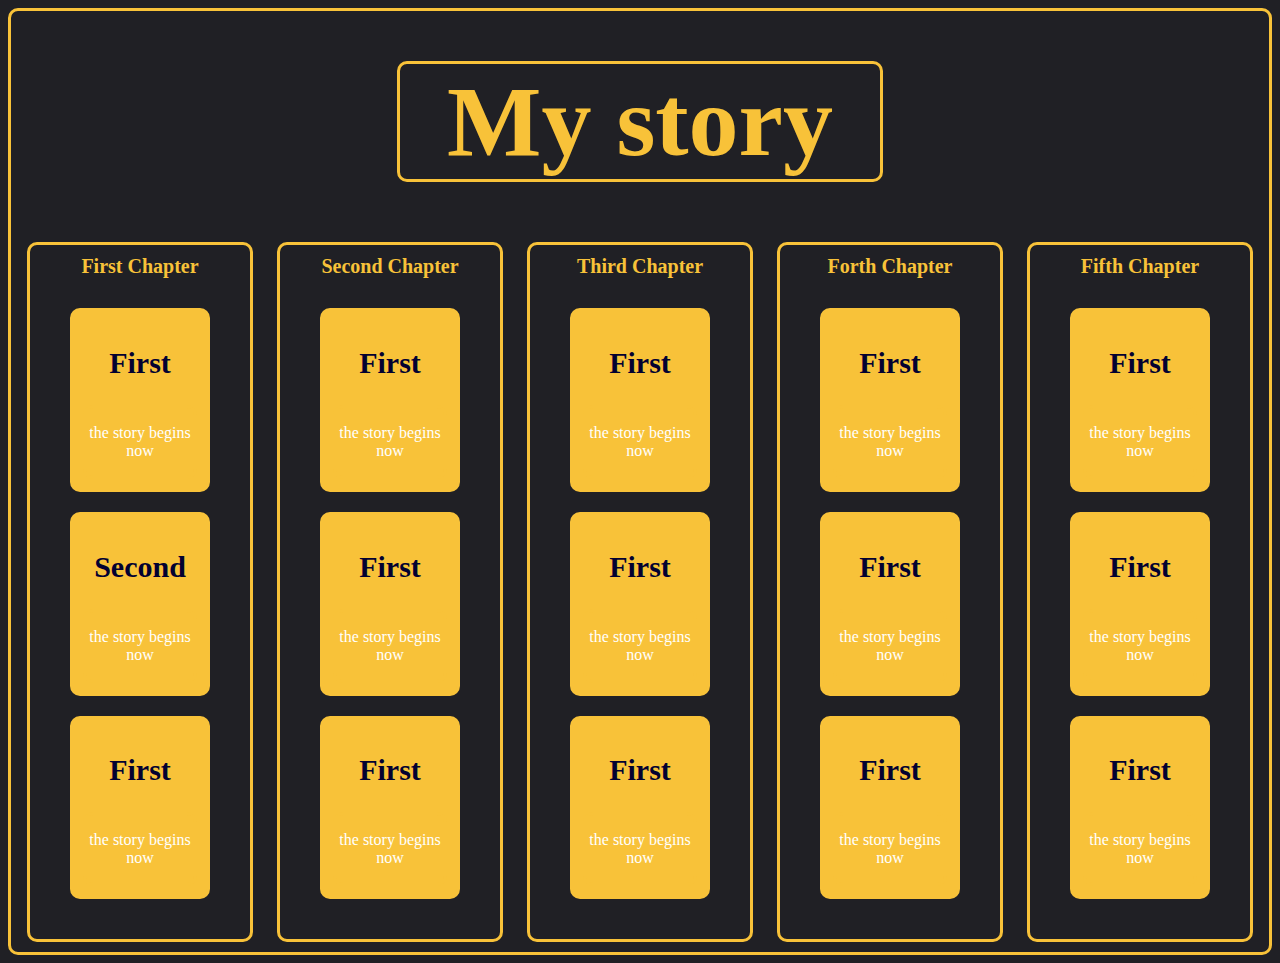
<file: index.html>
<!DOCTYPE html>
<html>
<!-- some comments about head -->

<head>
    <!-- my Title -->
    <title>My website</title>
    <!-- my Description -->
    <meta name="description" conent="here i play">
    <!-- the encoding -->
    <meta charset="utf-8">
    <!-- some scripts i will need -->
    <script></script>
    <!-- some css -->
    <style>
        h1 {
            font-size: 100px;
            color: #f8c239;
            border: 3px solid;
            text-align: center;
            max-width: 400px;
            padding-right: 40px;
            padding-left: 40px;
            border-radius: 10px;
            margin: auto;
            margin-bottom: 50px;
            margin-top: 50px;
        }

        h2 {
            color: #030131;
            font-weight: bold;
            font-size: 30px;
        }

        p {
            color: #ffffff;
        }

        sdad span {
            color: #ad0008;
        }

        body {
            background-color: #202025;
        }

        ol {
            text-align: center;
            max-width: 1400px;
            margin: 0px;
            padding: 0px;
            color: #f8c239;
            display: block;
        }

        ol li {
            display: inline-block;
            margin: 10px;
            padding: 10px;
            max-width: 200px;
            border: 3px solid;
            border-radius: 10px;
        }

        ul {
            max-width: 1300px;
            margin: auto;
            padding: 20px;
        }

        ul li {
            background-color: #f8c239;
            margin-top: 10px;
            padding-top: 10px;
            border-radius: 10px;
        }

        .listTitle {
            color: #f8c239;
            font-weight: bold;
            font-size: 20px;
            padding: 10px;
        }

        div {
            border: 3px solid #f8c239;
            border-radius: 10px;
        }

    </style>
</head>
<!--start of body -->

<body>
    <!-- simple paragraph -->
    <div>
        <h1>My story</h1>

        <ol>
            <li><span class="listTitle">First Chapter</span>
                <ul>
                    <li>
                        <h2>First</h2>
                        <div>
                            <p>the story begins <span>now</span></p>
                        </div>
                    </li>
                    <li>
                        <h2>Second</h2>
                        <div>
                            <p>the story begins <span>now</span></p>
                        </div>
                    </li>
                    <li>
                        <h2>First</h2>
                        <div>

                            <p>the story begins <span>now</span></p>
                        </div>
                    </li>
                </ul>
            </li>
            <li><span class="listTitle">Second Chapter</span>
                <ul>
                    <li>
                        <h2>First</h2>
                        <div>

                            <p>the story begins <span>now</span></p>
                        </div>
                    </li>
                    <li>
                        <h2>First</h2>
                        <div>

                            <p>the story begins <span>now</span></p>
                        </div>
                    </li>
                    <li>
                        <h2>First</h2>
                        <div>

                            <p>the story begins <span>now</span></p>
                        </div>
                    </li>

                </ul>
            </li>
            <li><span class="listTitle">Third Chapter</span>
                <ul>
                    <li>
                        <h2>First</h2>
                        <div>

                            <p>the story begins <span>now</span></p>
                        </div>
                    </li>
                    <li>
                        <h2>First</h2>
                        <div>

                            <p>the story begins <span>now</span></p>
                        </div>
                    </li>
                    <li>
                        <h2>First</h2>
                        <div>

                            <p>the story begins <span>now</span></p>
                        </div>
                    </li>
                </ul>
            </li>
            <li><span class="listTitle">Forth Chapter</span>
                <ul>
                    <li>
                        <h2>First</h2>
                        <div>

                            <p>the story begins <span>now</span></p>
                        </div>
                    </li>
                    <li>
                        <h2>First</h2>
                        <div>

                            <p>the story begins <span>now</span></p>
                        </div>
                    </li>
                    <li>
                        <h2>First</h2>
                        <div>

                            <p>the story begins <span>now</span></p>
                        </div>
                    </li>
                </ul>
            </li>
            <li><span class="listTitle">Fifth Chapter</span>
                <ul>
                    <li>
                        <h2>First</h2>
                        <div>

                            <p>the story begins <span>now</span></p>
                        </div>
                    </li>
                    <li>
                        <h2>First</h2>
                        <div>

                            <p>the story begins <span>now</span></p>
                        </div>
                    </li>
                    <li>
                        <h2>First</h2>
                        <div>

                            <p>the story begins <span>now</span></p>
                        </div>
                    </li>
                </ul>
            </li>
        </ol>
    </div>
</body>

</html>
</file>
